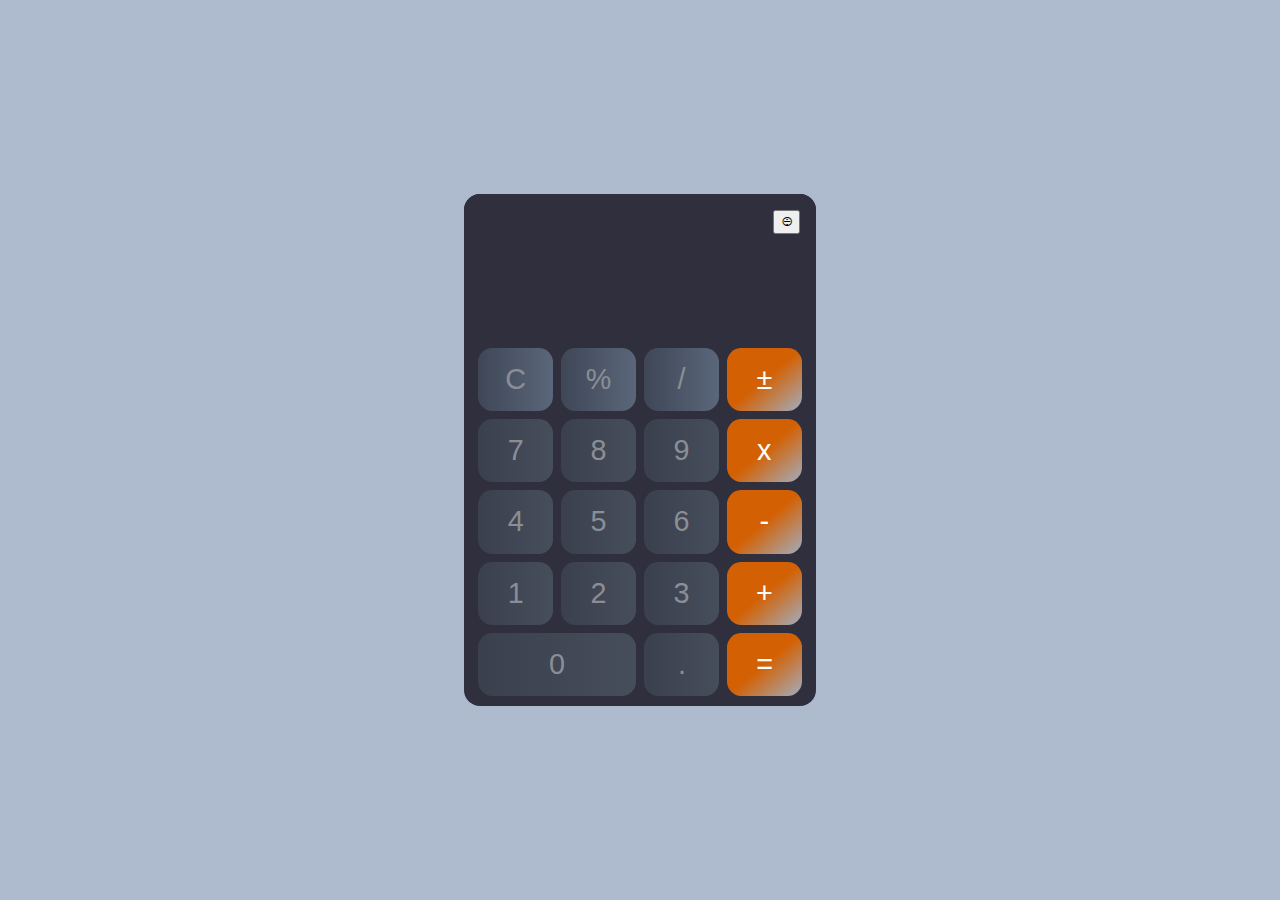
<file: Beginner Projects/01 Calculator/index.html>
<!DOCTYPE html>
<html lang="en">
  <head>
    <meta charset="UTF-8" />
    <meta name="viewport" content="width=device-width, initial-scale=1.0" />
    <title>Calculator</title>
    <link rel="stylesheet" href="style.css" />
    <script src="script.js" defer></script>
  </head>
  <body>
    <main>
      <div class="history">
      <ul id="history-list"></ul>
    </div>
      <div>
        <div class="screen">
          <button id="historyShow">⨸</button>
          <input type="text" id="screen" readonly />
        </div>
        <div class="keyboard">
          <div class="line">
            <input type="button" class="clear grayBgColor" value="C" />
            <input type="button" class="grayBgColor" value="%" />
            <input type="button" class="grayBgColor" value="/" />
            <input type="button" id="orangeBgColor" value="±" />
          </div>
          <div class="line">
            <input type="button" class="numbers" value="7" />
            <input type="button" class="numbers" value="8" />
            <input type="button" class="numbers" value="9" />
            <input type="button" id="multiply" value="x" />
          </div>
          <div class="line">
            <input type="button" class="numbers" value="4" />
            <input type="button" class="numbers" value="5" />
            <input type="button" class="numbers" value="6" />
            <input type="button" id="orangeBgColor" value="-" />
          </div>
          <div class="line">
            <input type="button" class="numbers" value="1" />
            <input type="button" class="numbers" value="2" />
            <input type="button" class="numbers" value="3" />
            <input type="button" id="orangeBgColor" value="+" />
          </div>
          <div class="line">
            <input id="Zero" class="numbers" type="button" value="0" />
            <input type="button" class="numbers" value="." />
            <input type="button" id="orangeBgColor" value="=" />
          </div>
        </div>
      </main>
      </div>
  </body>
</html>
</file>
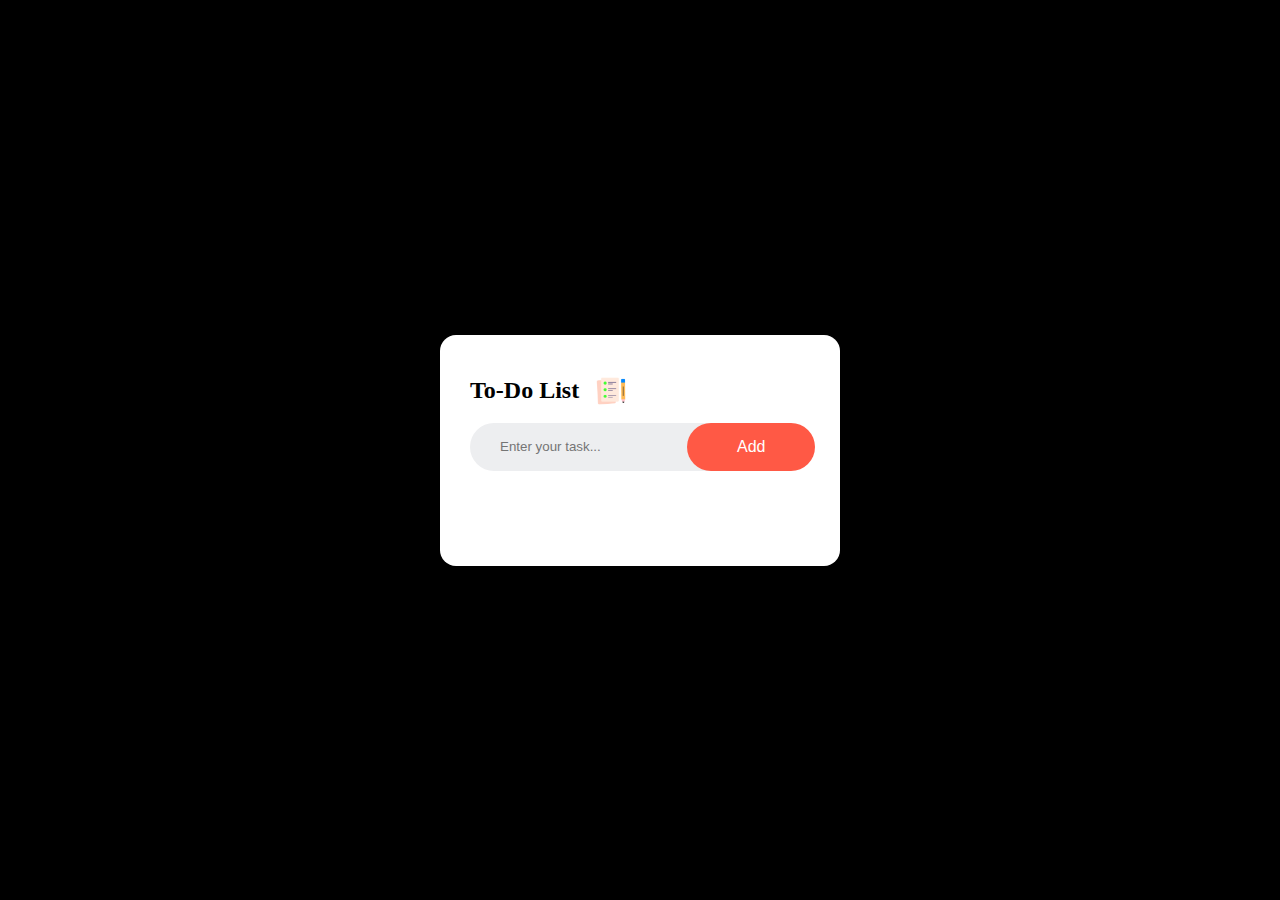
<file: Beginner Projects/02 To-Do List/index.html>
<!DOCTYPE html>
<html lang="en">
  <head>
    <meta charset="UTF-8" />
    <meta name="viewport" content="width=device-width, initial-scale=1.0" />
    <title>Todo List</title>
    <link rel="stylesheet" href="style.css" />
    <script src="script.js" defer></script>
  </head>
  <body>
    <main class="todo_app">
      <header>
        <h2>To-Do List</h2>
        <img src="./images/icon.png" alt="" />
      </header>
      <div class="row">
        <input
          type="text"
          name="input_task"
          id="input_task"
          placeholder="Enter your task..."
        />
        <button id="btnAddTask">Add</button>
      </div>
      <ul id="list_container">
        <!-- <li class="checked">Task 1</li>
            <li>Task 2</li>
            <li>Task 3</li> -->
      </ul>
    </main>
  </body>
</html>
</file>
<file: Beginner Projects/01 Calculator/style.css>
* {
  padding: 0;
  margin: 0;
  box-sizing: border-box;
}

body {
  width: 100%;
  height: 100vh;
  background-color: #aebacd;
  font-size: 1em;
  font-weight: 600;
  display: flex;
  flex-direction: column;
  align-items: center;
  justify-content: center;
}

main {
  position: relative;
  background-color: #2f2f3d;
  width: 22em;
  height: 32em;
  border-radius: 1em;
  overflow: hidden;
  color: white;
  display: flex;
  flex-direction: column;
  align-items: center;
}

.screen {
  width: 22em;
  height: 8em;
  display: flex;
  flex-direction: column;
  align-items: end;
  background-color: #2f2f3d;
  padding: 1em;
  box-sizing: border-box;
}

#screen {
  border: none;
  width: 100%;
  height: 2.5em;
  background-color: #2f2f3d;
  color: white;
  font-size: 2em;
  text-align: right;
}

.keyboard {
  width: 100%;
  height: 25em;
  display: flex;
  flex-direction: column;
  align-items: center;
  justify-content: center;
  gap: 0.5em;
}

.line {
  display: flex;
  gap: 0.5em;
}

input[type="button"] {
  font-size: 1.8em;
  font: 900;
  width: 2.6em;
  height: 2.2em;
  color: #8b8e94;
  border: none;
  border-radius: 0.5em;
  cursor: pointer;
}

#Zero {
  width: 5.51em;
  height: 2.2em;
}

.numbers {
  background: linear-gradient(to right, #3a404e 0%, #464d5b 100%);
}

.grayBgColor {
  background: linear-gradient(to right, #3f4757 0%, #5a667a 100%);
}

#orangeBgColor,
#multiply {
  background: linear-gradient(to right bottom, #d36104 50%, #a1adbe 100%);
  color: #ffffff;
}

#historyShow {
  width: 2em;
  height: 2em;
}

.history {
  position: absolute;
  top: 0;
  text-align: right;
  width: 100%;
  height: 100%;
  background: #000;
  flex-grow: 1;
  overflow-y: auto;
  color: #ddd;
  display: flex;
  gap: 1em;
  flex-direction: column;
  padding: 1em;
  display: none;
}

.history ul {
  list-style-type: none;
  padding: 0;
  margin: 0;
}

.history li {
  margin: 0.2em 0;
  font-size: 1em;
  color: #ddd;
}
</file>
<file: Beginner Projects/02 To-Do List/style.css>
* {
  padding: 0;
  margin: 0;
  box-sizing: border-box;
}
body {
  height: 100vh;
  width: 100%;
  background-color: black;
  display: flex;
  align-items: center;
  justify-content: center;
}
main {
  background-color: white;
  width: 25em;
  padding: 40px 30px 70px;
  border-radius: 1em;
}
header {
  display: flex;
  gap: 1em;
  align-items: center;
  margin-bottom: 1em;
}
header img {
  width: 2em;
}
.row {
  display: flex;
  align-items: center;
  justify-content: space-between;
  border-radius: 30px;
  padding-left: 20px;
  margin-bottom: 25px;
  background-color: #edeef0;
}
input {
  flex: 1;
  border: none;
  outline: none;
  background: transparent;
  padding: 10px;
}
button {
  border: none;
  outline: none;
  padding: 15px 50px;
  background: #ff5945;
  color: #fff;
  border-radius: 40px;
  cursor: pointer;
  font-size: 16px;
}
ul li {
  list-style: none;
  font-size: 1.1em;
  padding: 12px 8px 12px 50px;
  user-select: none;
  cursor: pointer;
  position: relative;
}
ul li::before {
  content: "";
  position: absolute;
  height: 28px;
  width: 28px;
  border-radius: 50%;
  background-image: url(./images/unchecked.png);
  background-size: cover;
  background-position: center;
  top: 10px;
  left: 8px;
}
ul li.checked {
  color: #555;
  text-decoration: line-through;
}
ul li.checked::before {
  background-image: url(./images/checked.png);
}
ul li span {
  position: absolute;
  right: 0;
  top: 5px;
  width: 40px;
  height: 40px;
  font-size: 22px;
  color: #555;
  line-height: 40px;
  text-align: center;
}
ul li span:hover {
  background-color: #edeef0;
  border-radius: 50;
}
</file>
